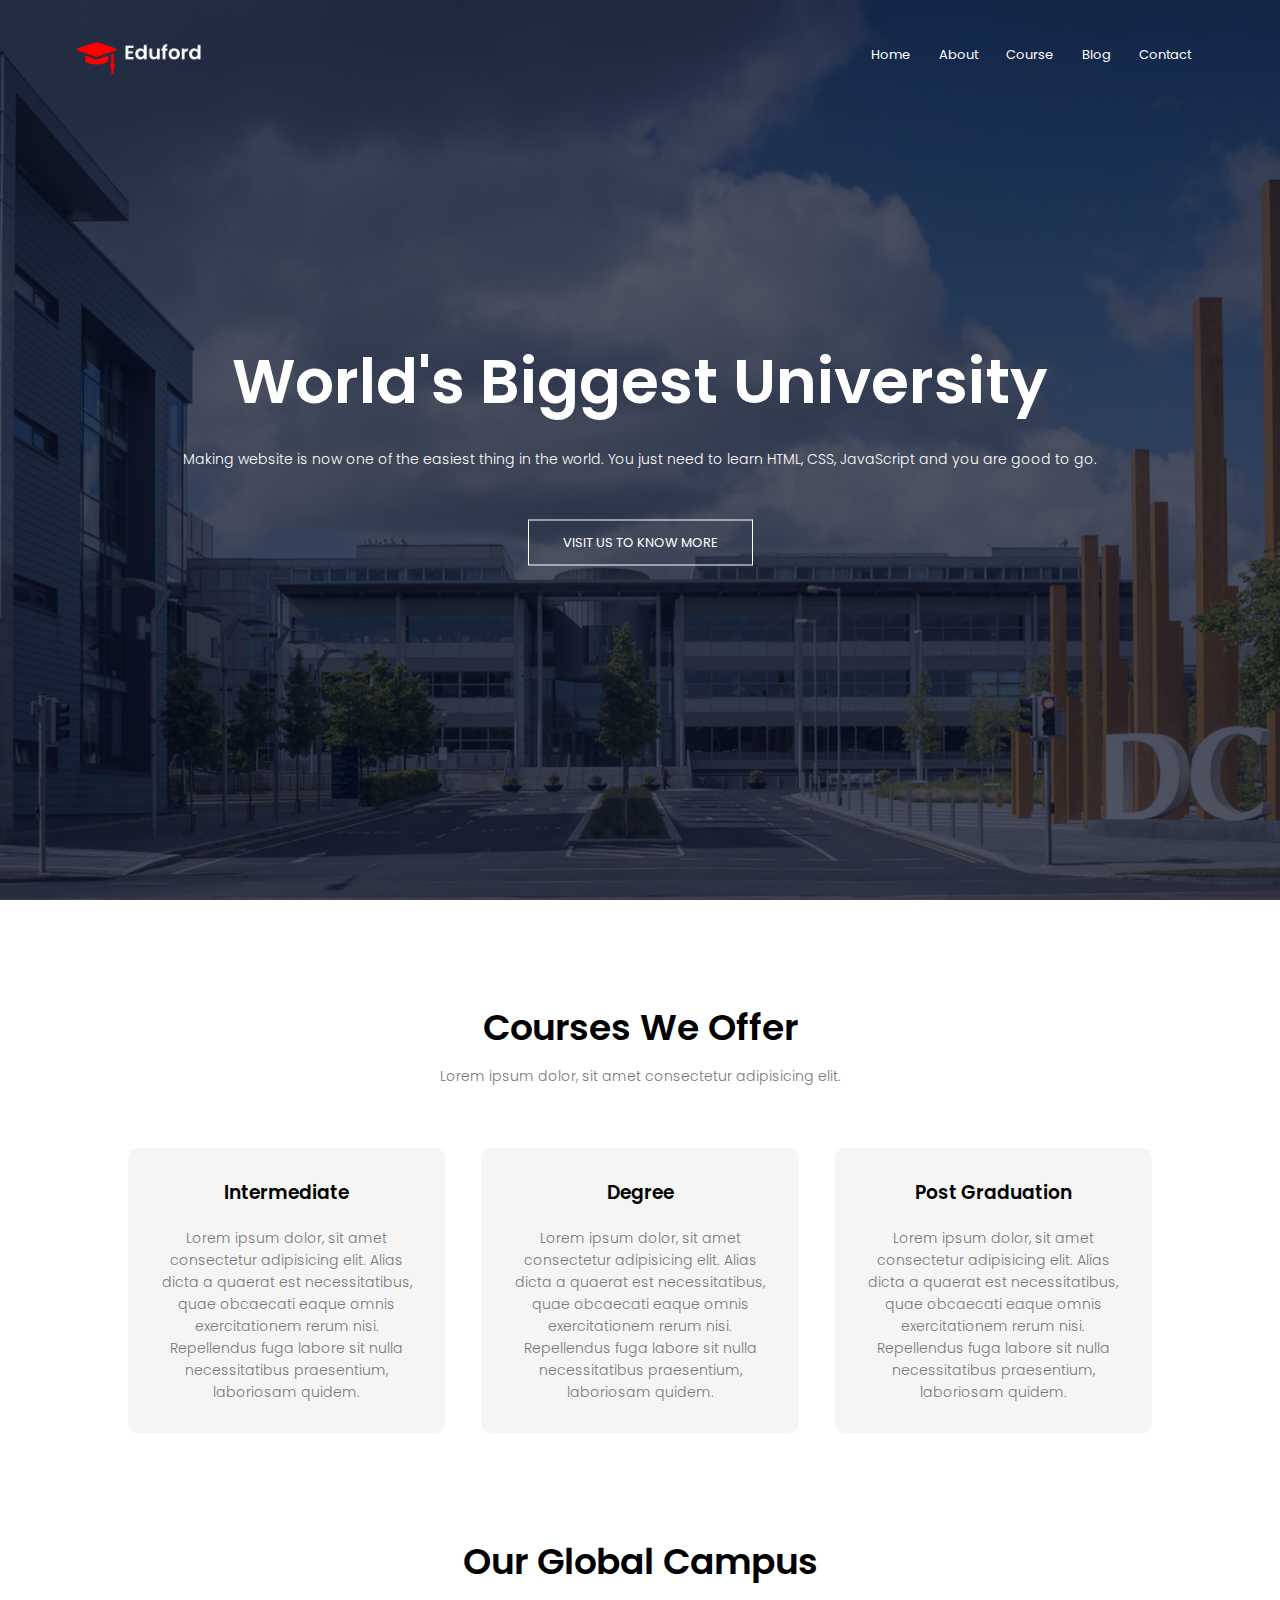
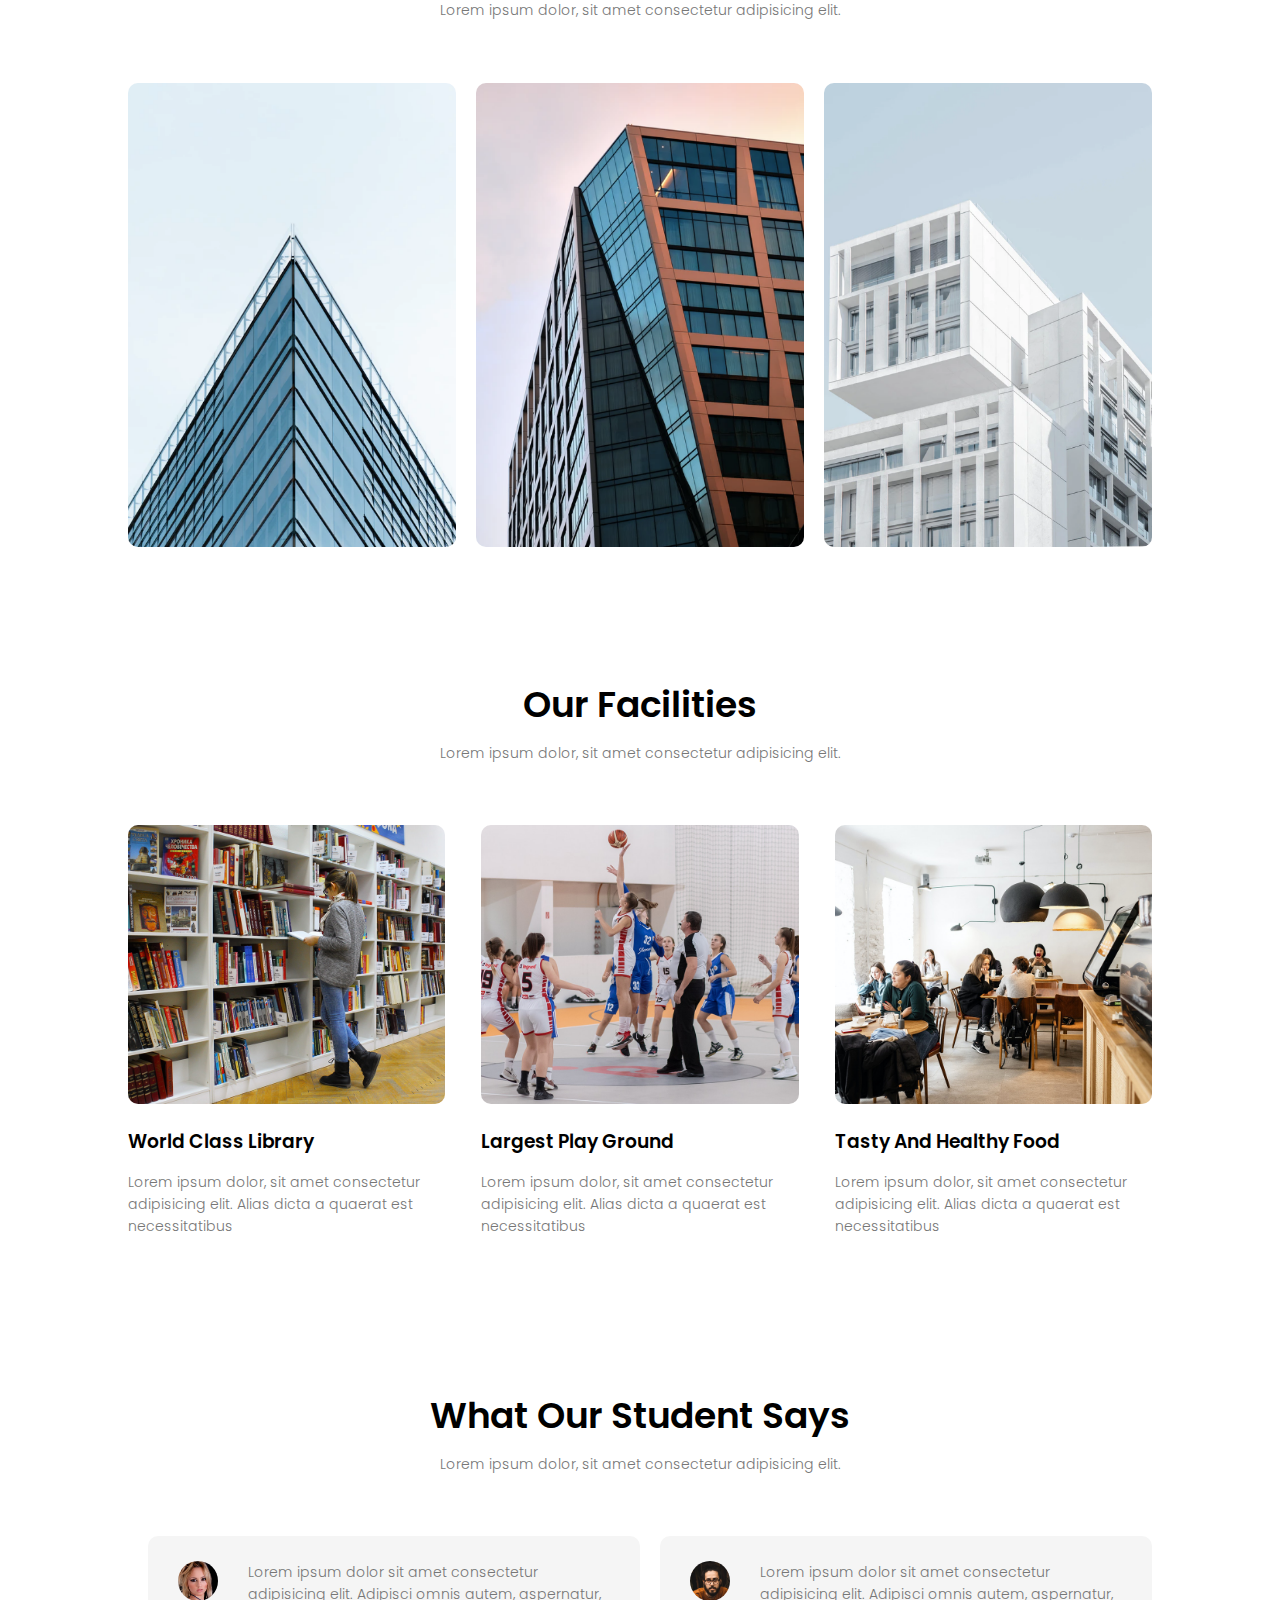
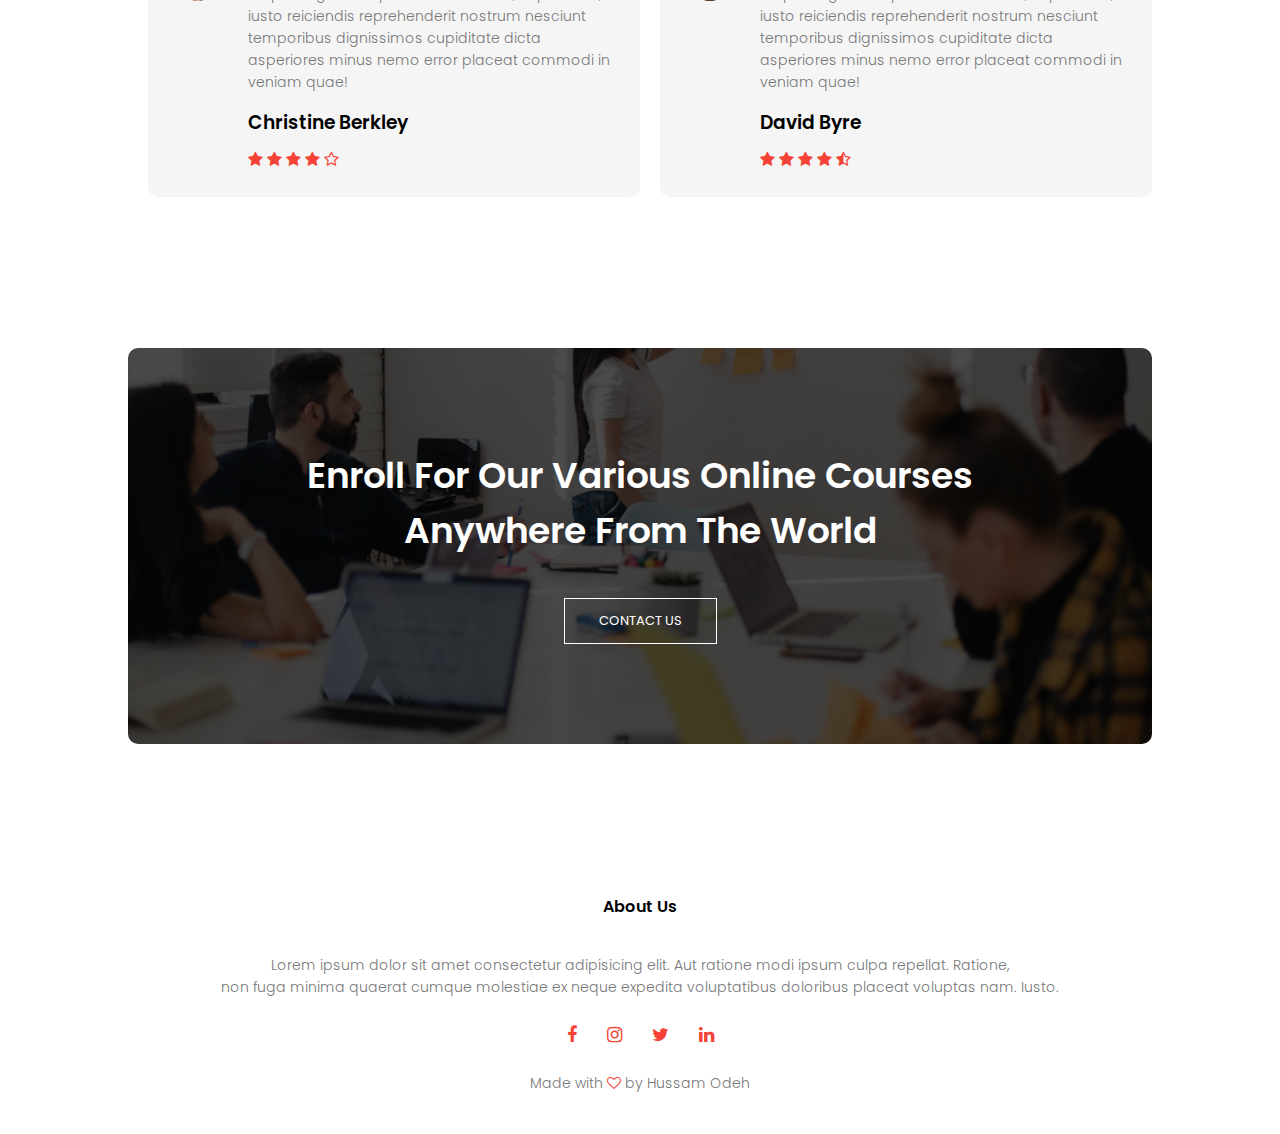
<file: index.html>
<!DOCTYPE html>
<html lang="en">
  <head>
    <meta charset="UTF-8" />
    <meta http-equiv="X-UA-Compatible" content="IE=edge" />
    <meta name="viewport" content="width=device-width, initial-scale=1.0" />
    <title>Eduford University</title>
    <link rel="shortcut icon" href="media/favicon.png" type="image/x-icon" />
    <link rel="stylesheet" href="main.css" />
    <link rel="preconnect" href="https://fonts.googleapis.com" />
    <link rel="preconnect" href="https://fonts.gstatic.com" crossorigin />
    <link
      href="https://fonts.googleapis.com/css2?family=Poppins:wght@100;200;300;400;600;700&display=swap"
      rel="stylesheet"
    />
    <link
      rel="stylesheet"
      href="https://stackpath.bootstrapcdn.com/font-awesome/4.7.0/css/font-awesome.min.css"
    />
  </head>
  <body>
    <!-- Start Header Section -->

    <section class="header">
      <nav>
        <a href="index.html"><img src="media/logo.png" /></a>
        <div class="nav-links" id="navLinks">
          <i class="fa fa-times" onclick="hideMenu()"></i>
          <ul>
            <li><a href="index.html">Home</a></li>
            <li><a href="about.html">About</a></li>
            <li><a href="courses.html">Course</a></li>
            <li><a href="blog.html">Blog</a></li>
            <li><a href="contact.html">Contact</a></li>
          </ul>
        </div>
        <i class="fa fa-bars" onclick="showMenu()"></i>
      </nav>

      <div class="text-box">
        <h1>World's Biggest University</h1>
        <p>
          Making website is now one of the easiest thing in the world. You just
          need to learn HTML, CSS, JavaScript and you are good to go.
        </p>
        <a href="" class="hero-btn">visit us to know more</a>
      </div>
    </section>

    <!-- End Header Section -->
    <!------------------------------------------------------>
    <!-- Start Courses Section -->

    <section class="course">
      <h1>Courses We Offer</h1>
      <p>Lorem ipsum dolor, sit amet consectetur adipisicing elit.</p>

      <div class="row">
        <div class="course-col">
          <h3>Intermediate</h3>
          <p>
            Lorem ipsum dolor, sit amet consectetur adipisicing elit. Alias
            dicta a quaerat est necessitatibus, quae obcaecati eaque omnis
            exercitationem rerum nisi. Repellendus fuga labore sit nulla
            necessitatibus praesentium, laboriosam quidem.
          </p>
        </div>
        <div class="course-col">
          <h3>Degree</h3>
          <p>
            Lorem ipsum dolor, sit amet consectetur adipisicing elit. Alias
            dicta a quaerat est necessitatibus, quae obcaecati eaque omnis
            exercitationem rerum nisi. Repellendus fuga labore sit nulla
            necessitatibus praesentium, laboriosam quidem.
          </p>
        </div>
        <div class="course-col">
          <h3>Post Graduation</h3>
          <p>
            Lorem ipsum dolor, sit amet consectetur adipisicing elit. Alias
            dicta a quaerat est necessitatibus, quae obcaecati eaque omnis
            exercitationem rerum nisi. Repellendus fuga labore sit nulla
            necessitatibus praesentium, laboriosam quidem.
          </p>
        </div>
      </div>
    </section>

    <!-- End Courses Section -->
    <!------------------------------------------------------>
    <!-- Start Campus Section -->

    <section class="campus">
      <h1>Our Global Campus</h1>
      <p>Lorem ipsum dolor, sit amet consectetur adipisicing elit.</p>

      <div class="row">
        <div class="campus-col">
          <img src="media/london.png" />
          <div class="layer">
            <h3>LONDON</h3>
          </div>
        </div>
        <div class="campus-col">
          <img src="media/newyork.png" />
          <div class="layer">
            <h3>NEW YORK</h3>
          </div>
        </div>
        <div class="campus-col">
          <img src="media/washington.png" />
          <div class="layer">
            <h3>WASHINGTON</h3>
          </div>
        </div>
      </div>
    </section>

    <!-- End Campus Section -->
    <!------------------------------------------------------>
    <!-- Start Facilities Section -->

    <section class="facilities">
      <h1>Our Facilities</h1>
      <p>Lorem ipsum dolor, sit amet consectetur adipisicing elit.</p>

      <div class="row">
        <div class="facilities-col">
          <img src="media/library.png" alt="" />
          <h3>World Class Library</h3>
          <p>
            Lorem ipsum dolor, sit amet consectetur adipisicing elit. Alias
            dicta a quaerat est necessitatibus
          </p>
        </div>
        <div class="facilities-col">
          <img src="media/basketball.png" alt="" />
          <h3>Largest Play Ground</h3>
          <p>
            Lorem ipsum dolor, sit amet consectetur adipisicing elit. Alias
            dicta a quaerat est necessitatibus
          </p>
        </div>
        <div class="facilities-col">
          <img src="media/cafeteria.png" alt="" />
          <h3>Tasty And Healthy Food</h3>
          <p>
            Lorem ipsum dolor, sit amet consectetur adipisicing elit. Alias
            dicta a quaerat est necessitatibus
          </p>
        </div>
      </div>
    </section>

    <!-- End Facilities Section -->
    <!------------------------------------------------------>
    <!-- Start Testimonials Section -->

    <section class="testimo">
      <h1>What Our Student Says</h1>
      <p>Lorem ipsum dolor, sit amet consectetur adipisicing elit.</p>

      <div class="row">
        <div class="testimo-col">
          <img src="media/user1.jpg" alt="" />
          <div>
            <p>
              Lorem ipsum dolor sit amet consectetur adipisicing elit. Adipisci
              omnis autem, aspernatur, iusto reiciendis reprehenderit nostrum
              nesciunt temporibus dignissimos cupiditate dicta asperiores minus
              nemo error placeat commodi in veniam quae!
            </p>
            <h3>Christine Berkley</h3>
            <i class="fa fa-star"></i>
            <i class="fa fa-star"></i>
            <i class="fa fa-star"></i>
            <i class="fa fa-star"></i>
            <i class="fa fa-star-o"></i>
          </div>
        </div>
        <div class="testimo-col">
          <img src="media/user2.jpg" alt="" />
          <div>
            <p>
              Lorem ipsum dolor sit amet consectetur adipisicing elit. Adipisci
              omnis autem, aspernatur, iusto reiciendis reprehenderit nostrum
              nesciunt temporibus dignissimos cupiditate dicta asperiores minus
              nemo error placeat commodi in veniam quae!
            </p>
            <h3>David Byre</h3>
            <i class="fa fa-star"></i>
            <i class="fa fa-star"></i>
            <i class="fa fa-star"></i>
            <i class="fa fa-star"></i>
            <i class="fa fa-star-half-o"></i>
          </div>
        </div>
      </div>
    </section>

    <!-- End Testimonials Section -->
    <!------------------------------------------------------>
    <!-- Start Action Section -->

    <section class="cta">
      <h1>
        Enroll for our various online courses <br />
        anywhere from the world
      </h1>
      <a href="contact.html" class="hero-btn">contact us</a>
    </section>

    <!-- End Action Section -->
    <!------------------------------------------------------>
    <!-- Start Footer Section -->

    <section class="footer">
      <h4>About Us</h4>
      <p>
        Lorem ipsum dolor sit amet consectetur adipisicing elit. Aut ratione
        modi ipsum culpa repellat. Ratione, <br />
        non fuga minima quaerat cumque molestiae ex neque expedita voluptatibus
        doloribus placeat voluptas nam. Iusto.
      </p>
      <div class="icons">
        <a href="https://www.facebook.com/hussam.odeh.5/"
          ><i class="fa fa-facebook"></i
        ></a>
        <a href="https://www.instagram.com/hussam_odeh9/"
          ><i class="fa fa-instagram"></i
        ></a>
        <i class="fa fa-twitter"></i>
        <i class="fa fa-linkedin"></i>
      </div>
      <p>Made with <i class="fa fa-heart-o"></i> by Hussam Odeh</p>
    </section>

    <!-- End Footer Section -->
    <!------------------------------------------------------>
    <script>
      var navLinks = document.getElementById("navLinks");
      function showMenu() {
        navLinks.style.right = "0";
        navLinks.style.opacity = "1";
      }
      function hideMenu() {
        navLinks.style.right = "-200px";
        navLinks.style.opacity = "0";
      }
    </script>
  </body>
</html>
</file>
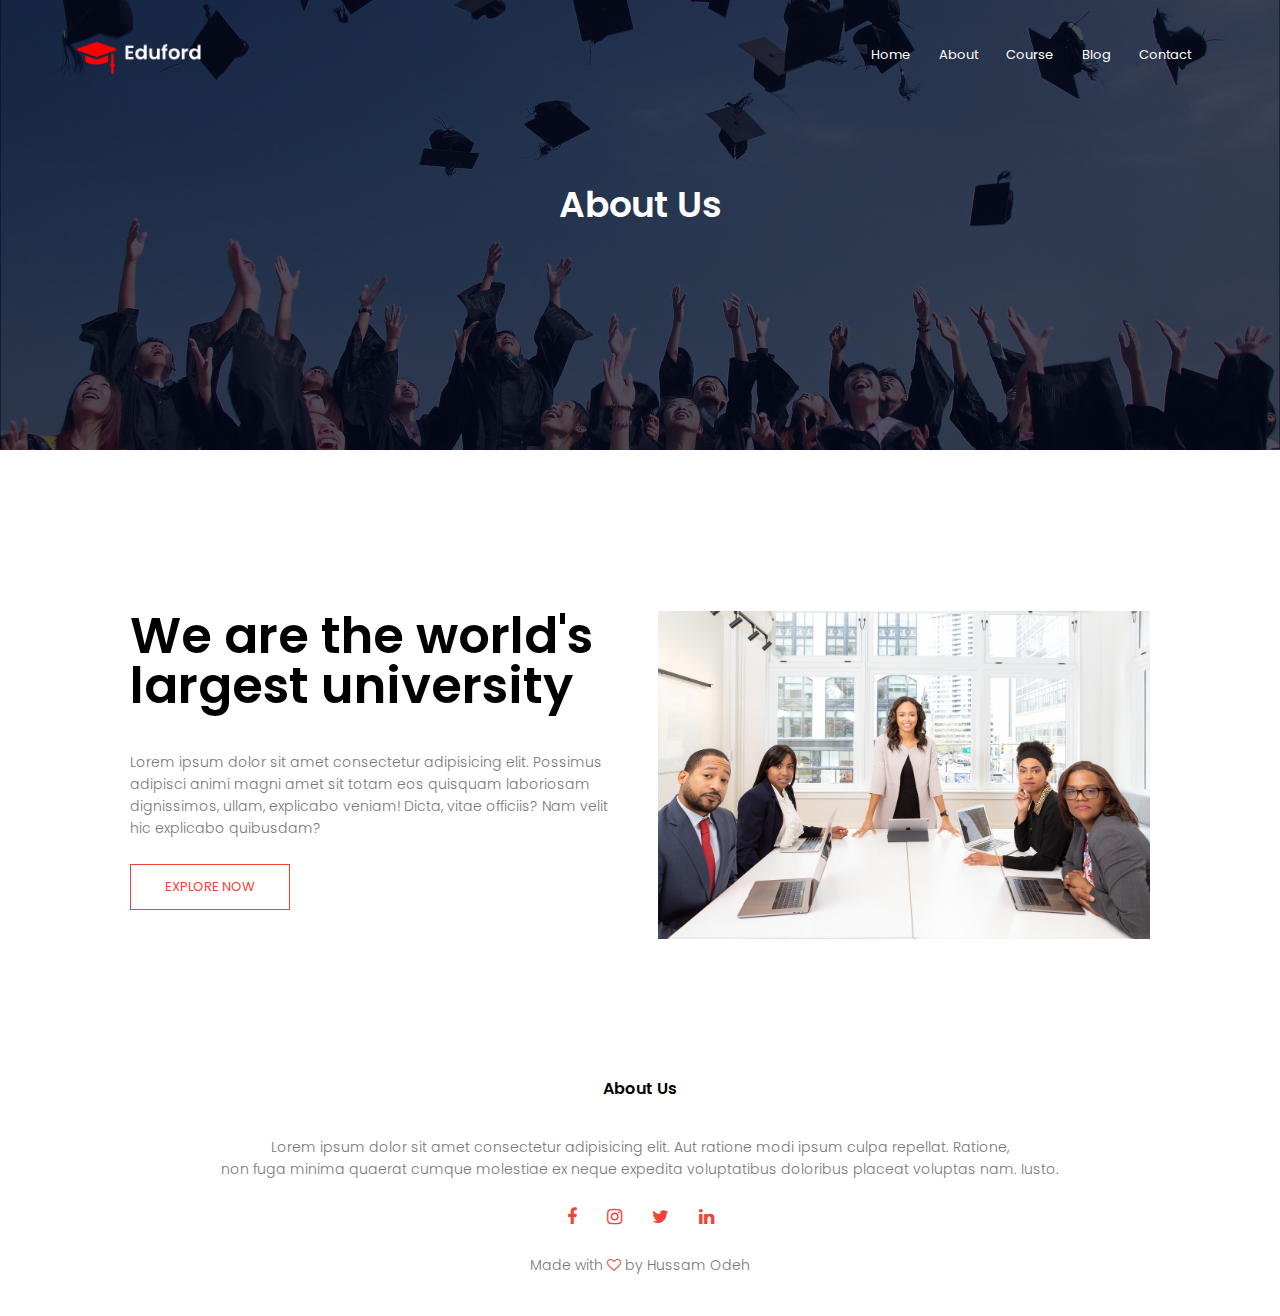
<file: about.html>
<!DOCTYPE html>
<html lang="en">
  <head>
    <meta charset="UTF-8" />
    <meta http-equiv="X-UA-Compatible" content="IE=edge" />
    <meta name="viewport" content="width=device-width, initial-scale=1.0" />
    <title>Eduford - About Us</title>
    <link rel="shortcut icon" href="media/favicon.png" type="image/x-icon" />
    <link rel="stylesheet" href="main.css" />
    <link rel="preconnect" href="https://fonts.googleapis.com" />
    <link rel="preconnect" href="https://fonts.gstatic.com" crossorigin />
    <link
      href="https://fonts.googleapis.com/css2?family=Poppins:wght@100;200;300;400;600;700&display=swap"
      rel="stylesheet"
    />
    <link
      rel="stylesheet"
      href="https://stackpath.bootstrapcdn.com/font-awesome/4.7.0/css/font-awesome.min.css"
    />
  </head>
  <body>
    <!-- Start Header Section -->

    <section class="sub-header">
      <nav>
        <a href="index.html"><img src="media/logo.png" /></a>
        <div class="nav-links" id="navLinks">
          <i class="fa fa-times" onclick="hideMenu()"></i>
          <ul>
            <li><a href="index.html">Home</a></li>
            <li><a href="about.html">About</a></li>
            <li><a href="courses.html">Course</a></li>
            <li><a href="blog.html">Blog</a></li>
            <li><a href="contact.html">Contact</a></li>
          </ul>
        </div>
        <i class="fa fa-bars" onclick="showMenu()"></i>
      </nav>
      <h1>About Us</h1>
    </section>

    <!-- End Header Section -->
    <!------------------------------------------------------>
    <!-- Start About Us Content -->

    <section class="about-us">
      <div class="row">
        <div class="about-col">
          <p class="title">We are the world's largest university</p>
          <p>
            Lorem ipsum dolor sit amet consectetur adipisicing elit. Possimus
            adipisci animi magni amet sit totam eos quisquam laboriosam
            dignissimos, ullam, explicabo veniam! Dicta, vitae officiis? Nam
            velit hic explicabo quibusdam?
          </p>
          <a href="" class="hero-btn red-btn">explore now</a>
        </div>
        <div class="about-col">
          <img src="media/about.jpg" alt="" />
        </div>
      </div>
    </section>

    <!-- End About Us Content -->
    <!------------------------------------------------------>
    <!-- Start Footer Section -->

    <section class="footer">
      <h4>About Us</h4>
      <p>
        Lorem ipsum dolor sit amet consectetur adipisicing elit. Aut ratione
        modi ipsum culpa repellat. Ratione, <br />
        non fuga minima quaerat cumque molestiae ex neque expedita voluptatibus
        doloribus placeat voluptas nam. Iusto.
      </p>
      <div class="icons">
        <a href="https://www.facebook.com/hussam.odeh.5/"
          ><i class="fa fa-facebook"></i
        ></a>
        <a href="https://www.instagram.com/hussam_odeh9/"
          ><i class="fa fa-instagram"></i
        ></a>
        <i class="fa fa-twitter"></i>
        <i class="fa fa-linkedin"></i>
      </div>
      <p>Made with <i class="fa fa-heart-o"></i> by Hussam Odeh</p>
    </section>

    <!-- End Footer Section -->
    <!------------------------------------------------------>
    <script>
      var navLinks = document.getElementById("navLinks");
      function showMenu() {
        navLinks.style.right = "0";
      }
      function hideMenu() {
        navLinks.style.right = "-200px";
      }
    </script>
  </body>
</html>
</file>
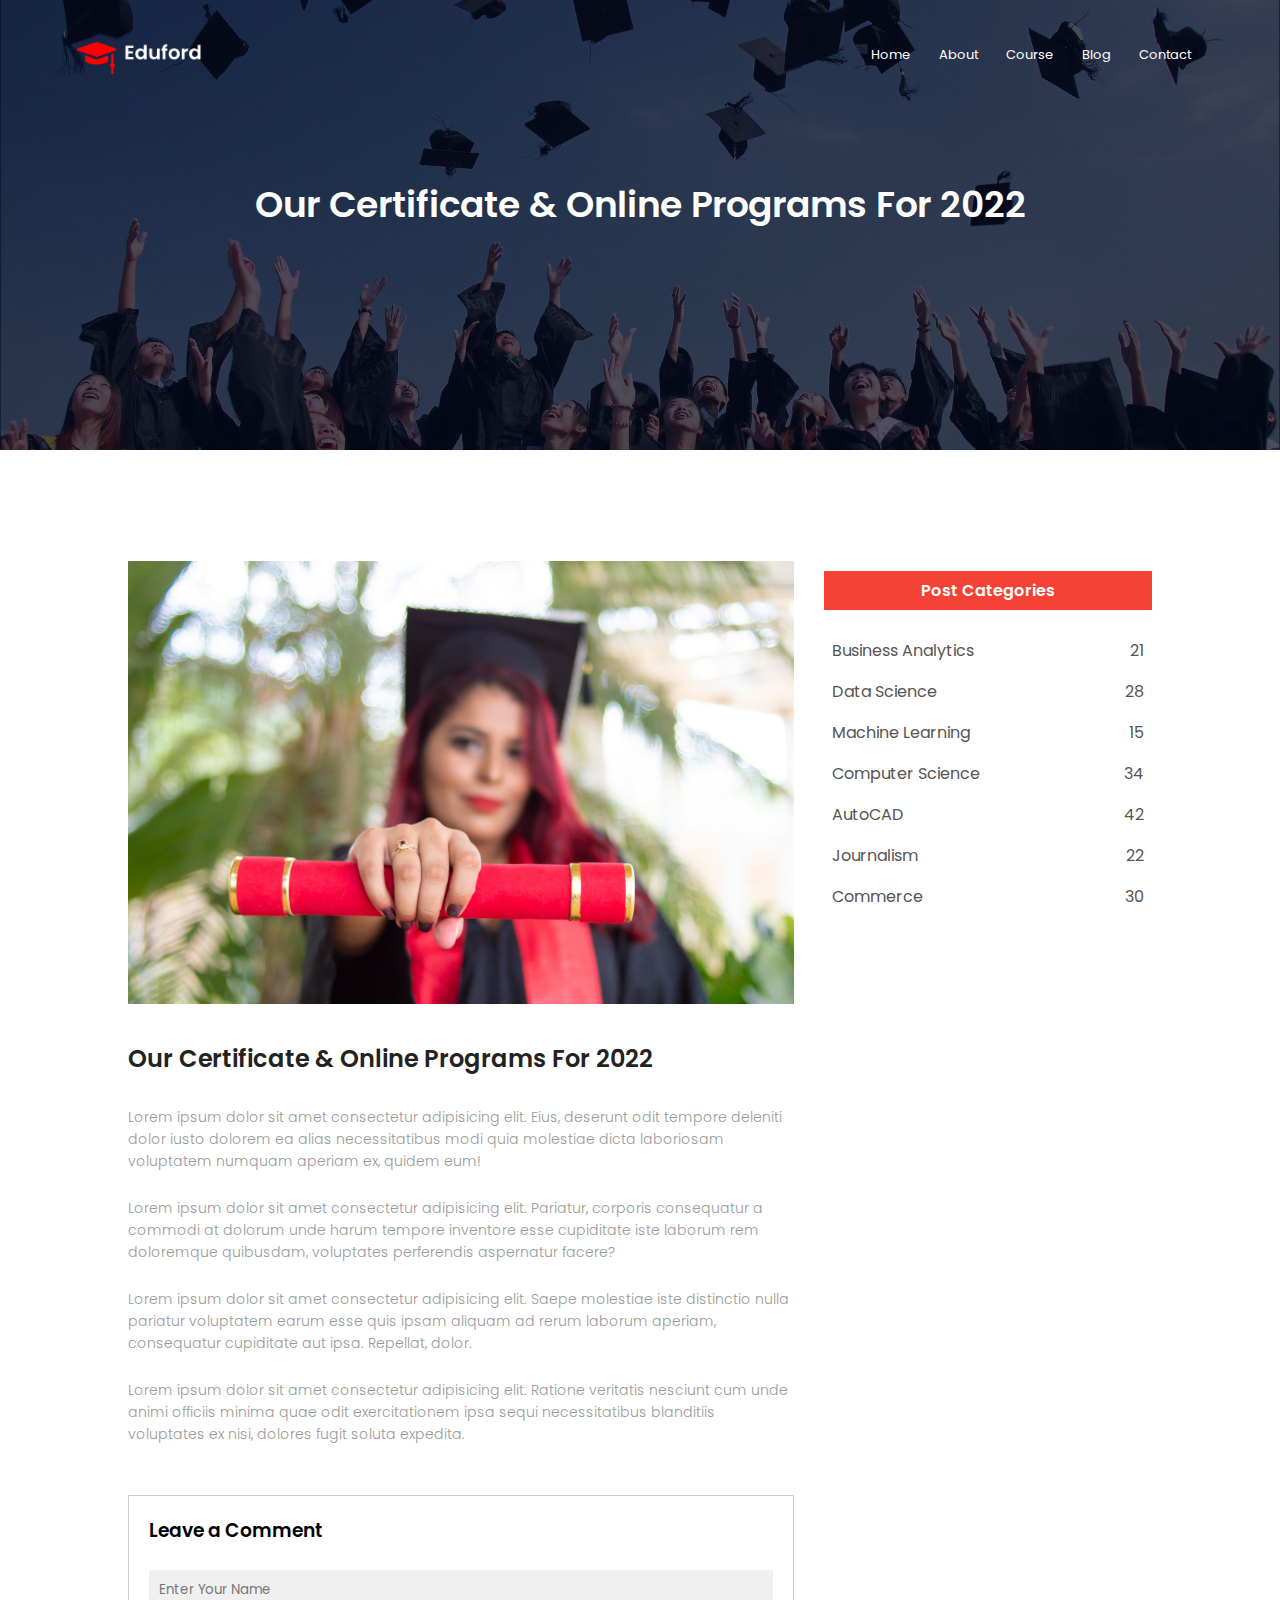
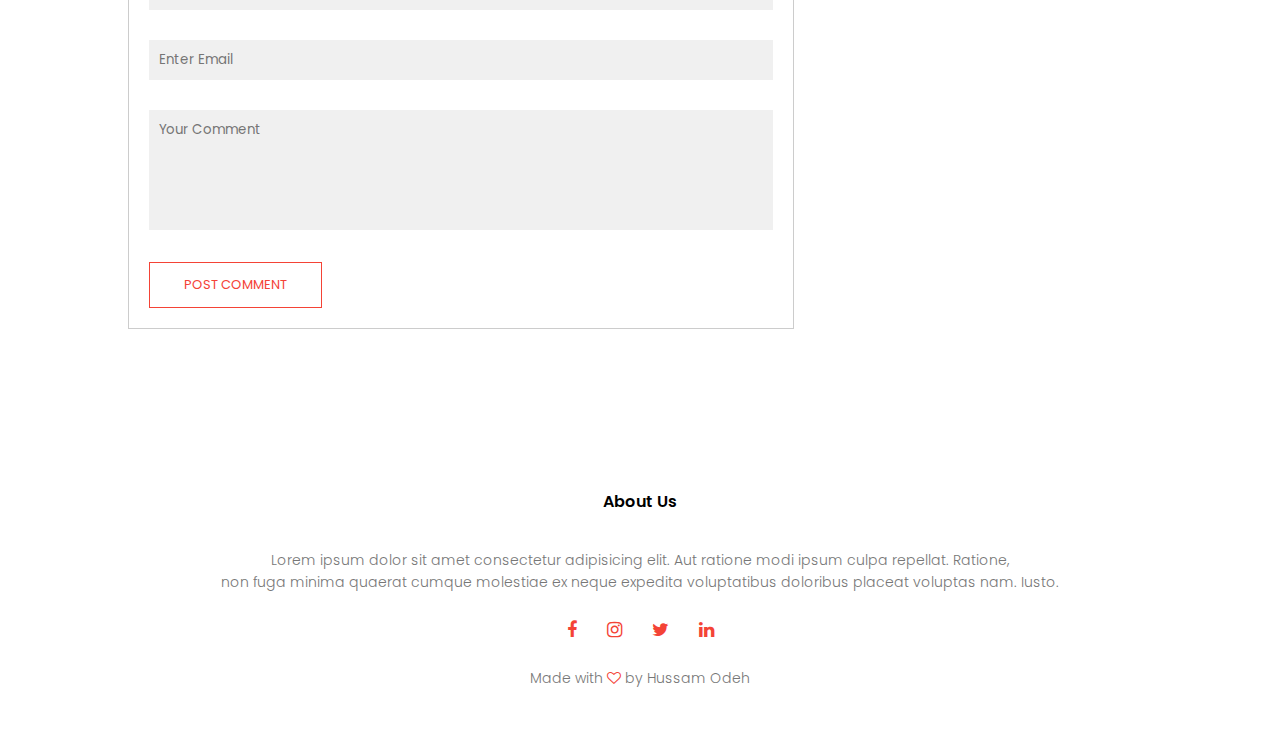
<file: blog.html>
<!DOCTYPE html>
<html lang="en">
  <head>
    <meta charset="UTF-8" />
    <meta http-equiv="X-UA-Compatible" content="IE=edge" />
    <meta name="viewport" content="width=device-width, initial-scale=1.0" />
    <title>Eduford - Blog</title>
    <link rel="shortcut icon" href="media/favicon.png" type="image/x-icon" />
    <link rel="stylesheet" href="main.css" />
    <link rel="preconnect" href="https://fonts.googleapis.com" />
    <link rel="preconnect" href="https://fonts.gstatic.com" crossorigin />
    <link
      href="https://fonts.googleapis.com/css2?family=Poppins:wght@100;200;300;400;600;700&display=swap"
      rel="stylesheet"
    />
    <link
      rel="stylesheet"
      href="https://stackpath.bootstrapcdn.com/font-awesome/4.7.0/css/font-awesome.min.css"
    />
  </head>
  <body>
    <!-- Start Header Section -->

    <section class="sub-header">
      <nav>
        <a href="index.html"><img src="media/logo.png" /></a>
        <div class="nav-links" id="navLinks">
          <i class="fa fa-times" onclick="hideMenu()"></i>
          <ul>
            <li><a href="index.html">Home</a></li>
            <li><a href="about.html">About</a></li>
            <li><a href="courses.html">Course</a></li>
            <li><a href="blog.html">Blog</a></li>
            <li><a href="contact.html">Contact</a></li>
          </ul>
        </div>
        <i class="fa fa-bars" onclick="showMenu()"></i>
      </nav>
      <h1>Our Certificate & Online Programs For 2022</h1>
    </section>

    <!-- End Header Section -->
    <!------------------------------------------------------>
    <!-- Start Blog Content -->

    <section class="blog-content">
      <div class="row">
        <div class="blog-left">
          <img src="media/certificate.jpg" alt="" />
          <h2>Our Certificate & Online Programs For 2022</h2>
          <p>
            Lorem ipsum dolor sit amet consectetur adipisicing elit. Eius,
            deserunt odit tempore deleniti dolor iusto dolorem ea alias
            necessitatibus modi quia molestiae dicta laboriosam voluptatem
            numquam aperiam ex, quidem eum!
          </p>
          <br />
          <p>
            Lorem ipsum dolor sit amet consectetur adipisicing elit. Pariatur,
            corporis consequatur a commodi at dolorum unde harum tempore
            inventore esse cupiditate iste laborum rem doloremque quibusdam,
            voluptates perferendis aspernatur facere?
          </p>
          <br />
          <p>
            Lorem ipsum dolor sit amet consectetur adipisicing elit. Saepe
            molestiae iste distinctio nulla pariatur voluptatem earum esse quis
            ipsam aliquam ad rerum laborum aperiam, consequatur cupiditate aut
            ipsa. Repellat, dolor.
          </p>
          <br />
          <p>
            Lorem ipsum dolor sit amet consectetur adipisicing elit. Ratione
            veritatis nesciunt cum unde animi officiis minima quae odit
            exercitationem ipsa sequi necessitatibus blanditiis voluptates ex
            nisi, dolores fugit soluta expedita.
          </p>

          <div class="comment-box">
            <h3>Leave a Comment</h3>
            <form class="comment-form" action="">
              <input type="text" placeholder="Enter Your Name" />
              <input type="text" placeholder="Enter Email" />
              <textarea rows="5" placeholder="Your Comment"></textarea>
              <button type="submit" class="hero-btn red-btn">
                POST COMMENT
              </button>
            </form>
          </div>
        </div>

        <div class="blog-right">
          <h3>Post Categories</h3>
          <div>
            <span>Business Analytics</span>
            <span>21</span>
          </div>
          <div>
            <span>Data Science</span>
            <span>28</span>
          </div>
          <div>
            <span>Machine Learning</span>
            <span>15</span>
          </div>
          <div>
            <span>Computer Science</span>
            <span>34</span>
          </div>
          <div>
            <span>AutoCAD</span>
            <span>42</span>
          </div>
          <div>
            <span>Journalism</span>
            <span>22</span>
          </div>
          <div>
            <span>Commerce</span>
            <span>30</span>
          </div>
        </div>
      </div>
    </section>

    <!-- End Blog Content -->
    <!------------------------------------------------------>
    <!-- Start Footer Section -->

    <section class="footer">
      <h4>About Us</h4>
      <p>
        Lorem ipsum dolor sit amet consectetur adipisicing elit. Aut ratione
        modi ipsum culpa repellat. Ratione, <br />
        non fuga minima quaerat cumque molestiae ex neque expedita voluptatibus
        doloribus placeat voluptas nam. Iusto.
      </p>
      <div class="icons">
        <a href="https://www.facebook.com/hussam.odeh.5/"
          ><i class="fa fa-facebook"></i
        ></a>
        <a href="https://www.instagram.com/hussam_odeh9/"
          ><i class="fa fa-instagram"></i
        ></a>
        <i class="fa fa-twitter"></i>
        <i class="fa fa-linkedin"></i>
      </div>
      <p>Made with <i class="fa fa-heart-o"></i> by Hussam Odeh</p>
    </section>

    <!-- End Footer Section -->
    <!------------------------------------------------------>
    <script>
      var navLinks = document.getElementById("navLinks");
      function showMenu() {
        navLinks.style.right = "0";
      }
      function hideMenu() {
        navLinks.style.right = "-200px";
      }
    </script>
  </body>
</html>
</file>
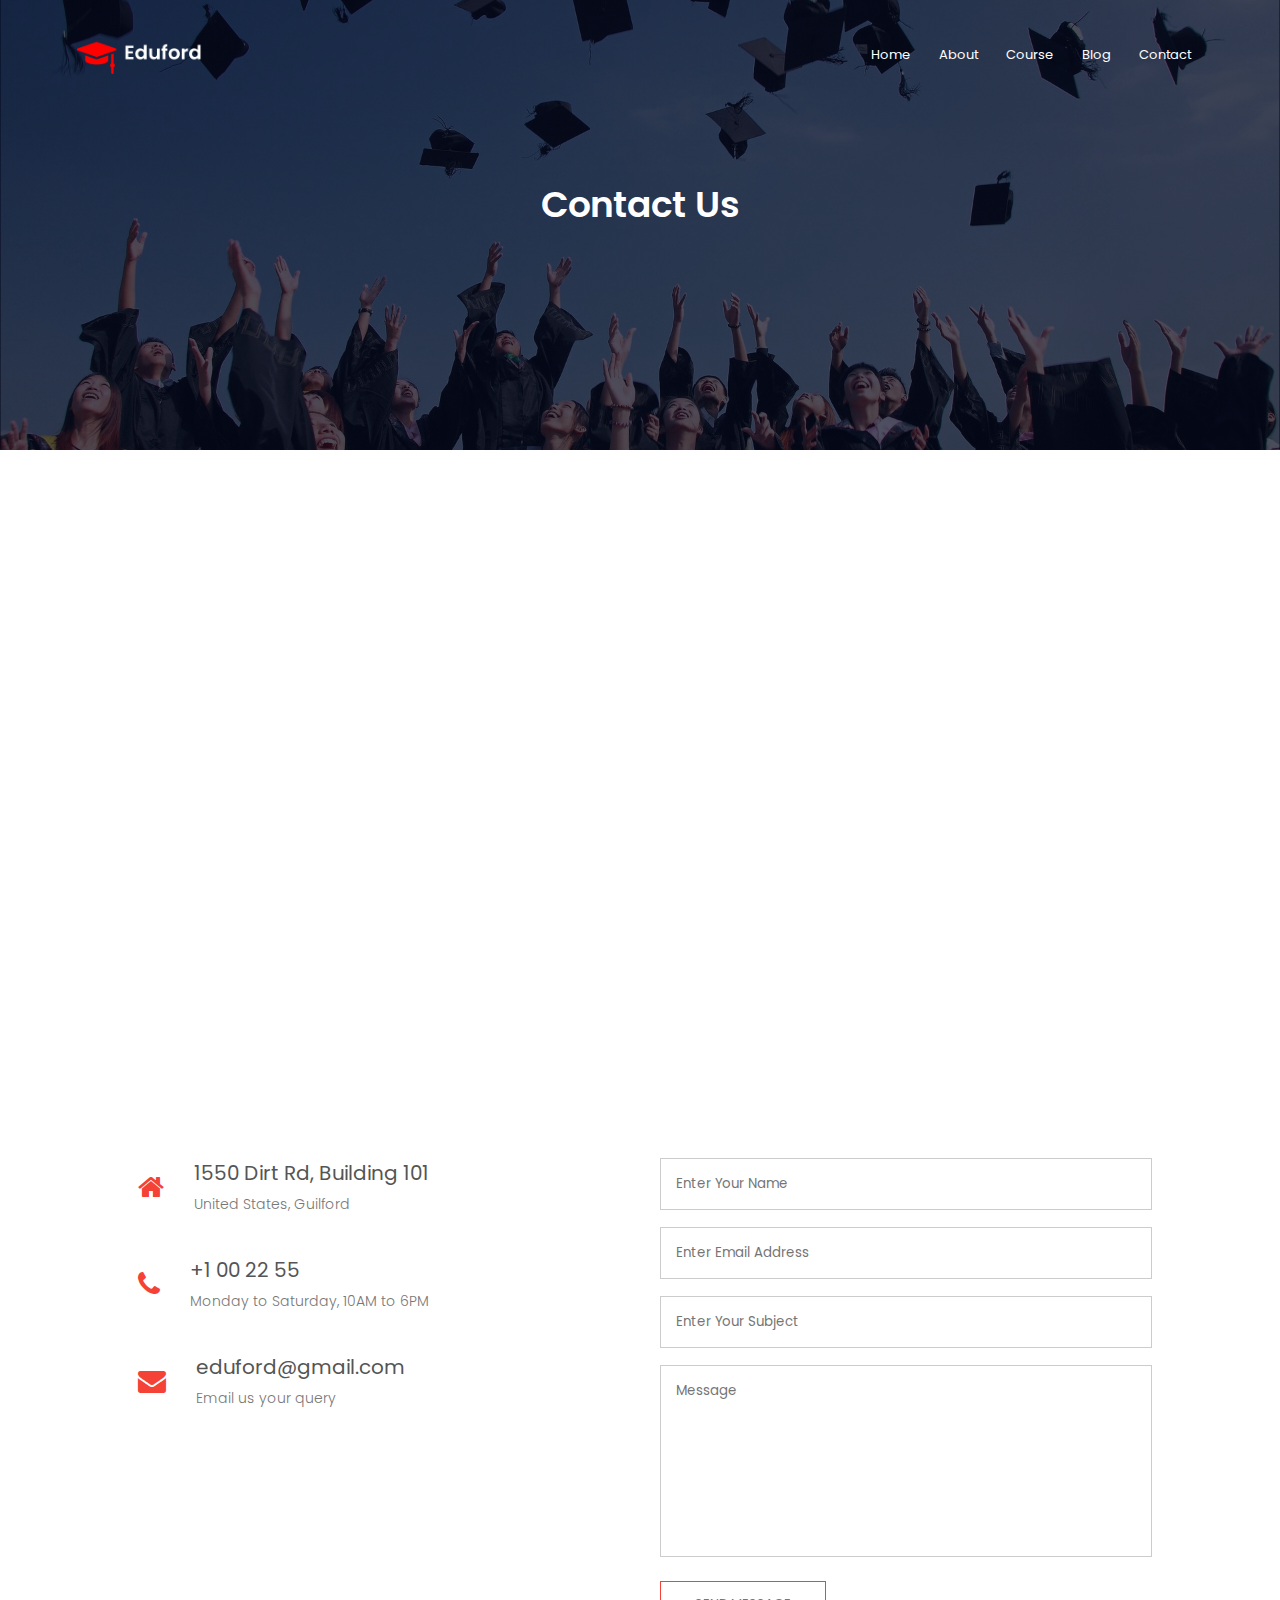
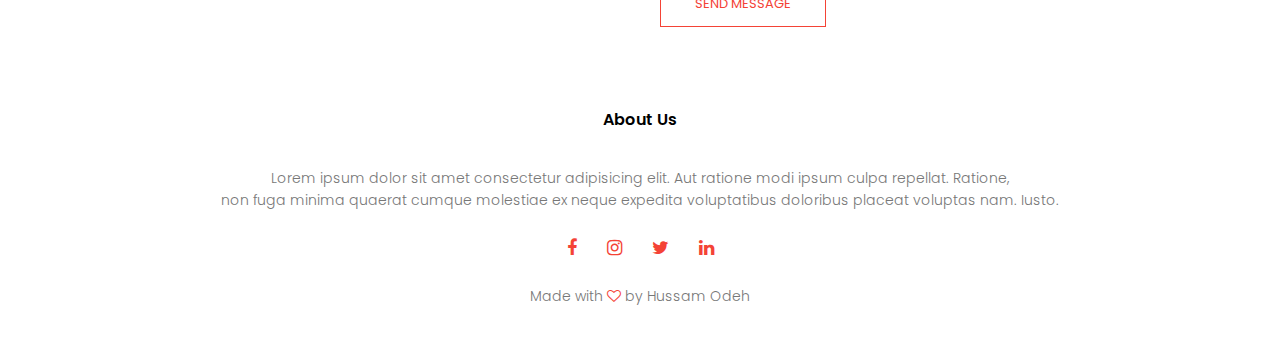
<file: contact.html>
<!DOCTYPE html>
<html lang="en">
  <head>
    <meta charset="UTF-8" />
    <meta http-equiv="X-UA-Compatible" content="IE=edge" />
    <meta name="viewport" content="width=device-width, initial-scale=1.0" />
    <title>Eduford - Contact Us</title>
    <link rel="shortcut icon" href="media/favicon.png" type="image/x-icon" />
    <link rel="stylesheet" href="main.css" />
    <link rel="preconnect" href="https://fonts.googleapis.com" />
    <link rel="preconnect" href="https://fonts.gstatic.com" crossorigin />
    <link
      href="https://fonts.googleapis.com/css2?family=Poppins:wght@100;200;300;400;600;700&display=swap"
      rel="stylesheet"
    />
    <link
      rel="stylesheet"
      href="https://stackpath.bootstrapcdn.com/font-awesome/4.7.0/css/font-awesome.min.css"
    />
  </head>
  <body>
    <!-- Start Header Section -->

    <section class="sub-header">
      <nav>
        <a href="index.html"><img src="media/logo.png" /></a>
        <div class="nav-links" id="navLinks">
          <i class="fa fa-times" onclick="hideMenu()"></i>
          <ul>
            <li><a href="index.html">Home</a></li>
            <li><a href="about.html">About</a></li>
            <li><a href="courses.html">Course</a></li>
            <li><a href="blog.html">Blog</a></li>
            <li><a href="contact.html">Contact</a></li>
          </ul>
        </div>
        <i class="fa fa-bars" onclick="showMenu()"></i>
      </nav>
      <h1>Contact Us</h1>
    </section>

    <!-- End Header Section -->
    <!------------------------------------------------------>
    <!-- Start Contact Us Content -->

    <section class="location">
      <iframe
        src="https://www.google.com/maps/embed?pb=!1m18!1m12!1m3!1d9116.326566895423!2d-84.1421792269255!3d39.823728153213274!2m3!1f0!2f0!3f0!3m2!1i1024!2i768!4f13.1!3m3!1m2!1s0x54eab584e432360b%3A0x1c3bb99243deb742!2z2KfZhNmI2YTYp9mK2KfYqiDYp9mE2YXYqtit2K_YqQ!5e0!3m2!1sar!2sjo!4v1679949891272!5m2!1sar!2sjo"
        width="600"
        height="450"
        style="border: 0"
        allowfullscreen=""
        loading="lazy"
        referrerpolicy="no-referrer-when-downgrade"
      ></iframe>
    </section>

    <section class="contact-us">
      <div class="row">
        <div class="contact-col">
          <div>
            <i class="fa fa-home"></i>
            <span>
              <h5>1550 Dirt Rd, Building 101</h5>
              <p>United States, Guilford</p>
            </span>
          </div>
          <div>
            <i class="fa fa-phone"></i>
            <span>
              <h5>+1 00 22 55</h5>
              <p>Monday to Saturday, 10AM to 6PM</p>
            </span>
          </div>
          <div>
            <i class="fa fa-envelope"></i>
            <span>
              <h5>eduford@gmail.com</h5>
              <p>Email us your query</p>
            </span>
          </div>
        </div>

        <div class="contact-col">
          <form action="form-handler.php" method="post">
            <input
              type="text"
              name="name"
              placeholder="Enter Your Name"
              required
            />
            <input
              type="email"
              name="email"
              placeholder="Enter Email Address"
              required
            />
            <input
              type="text"
              name="subject"
              placeholder="Enter Your Subject"
              required
            />
            <textarea
              rows="8"
              name="message"
              placeholder="Message"
              required
            ></textarea>
            <button type="submit" class="hero-btn red-btn">Send Message</button>
          </form>
        </div>
      </div>
    </section>

    <!-- End Contact Us Content -->
    <!------------------------------------------------------>
    <!-- Start Footer Section -->

    <section class="footer">
      <h4>About Us</h4>
      <p>
        Lorem ipsum dolor sit amet consectetur adipisicing elit. Aut ratione
        modi ipsum culpa repellat. Ratione, <br />
        non fuga minima quaerat cumque molestiae ex neque expedita voluptatibus
        doloribus placeat voluptas nam. Iusto.
      </p>
      <div class="icons">
        <a href="https://www.facebook.com/hussam.odeh.5/"
          ><i class="fa fa-facebook"></i
        ></a>
        <a href="https://www.instagram.com/hussam_odeh9/"
          ><i class="fa fa-instagram"></i
        ></a>
        <i class="fa fa-twitter"></i>
        <i class="fa fa-linkedin"></i>
      </div>
      <p>Made with <i class="fa fa-heart-o"></i> by Hussam Odeh</p>
    </section>

    <!-- End Footer Section -->
    <!------------------------------------------------------>
    <script>
      var navLinks = document.getElementById("navLinks");
      function showMenu() {
        navLinks.style.right = "0";
      }
      function hideMenu() {
        navLinks.style.right = "-200px";
      }
    </script>
  </body>
</html>
</file>
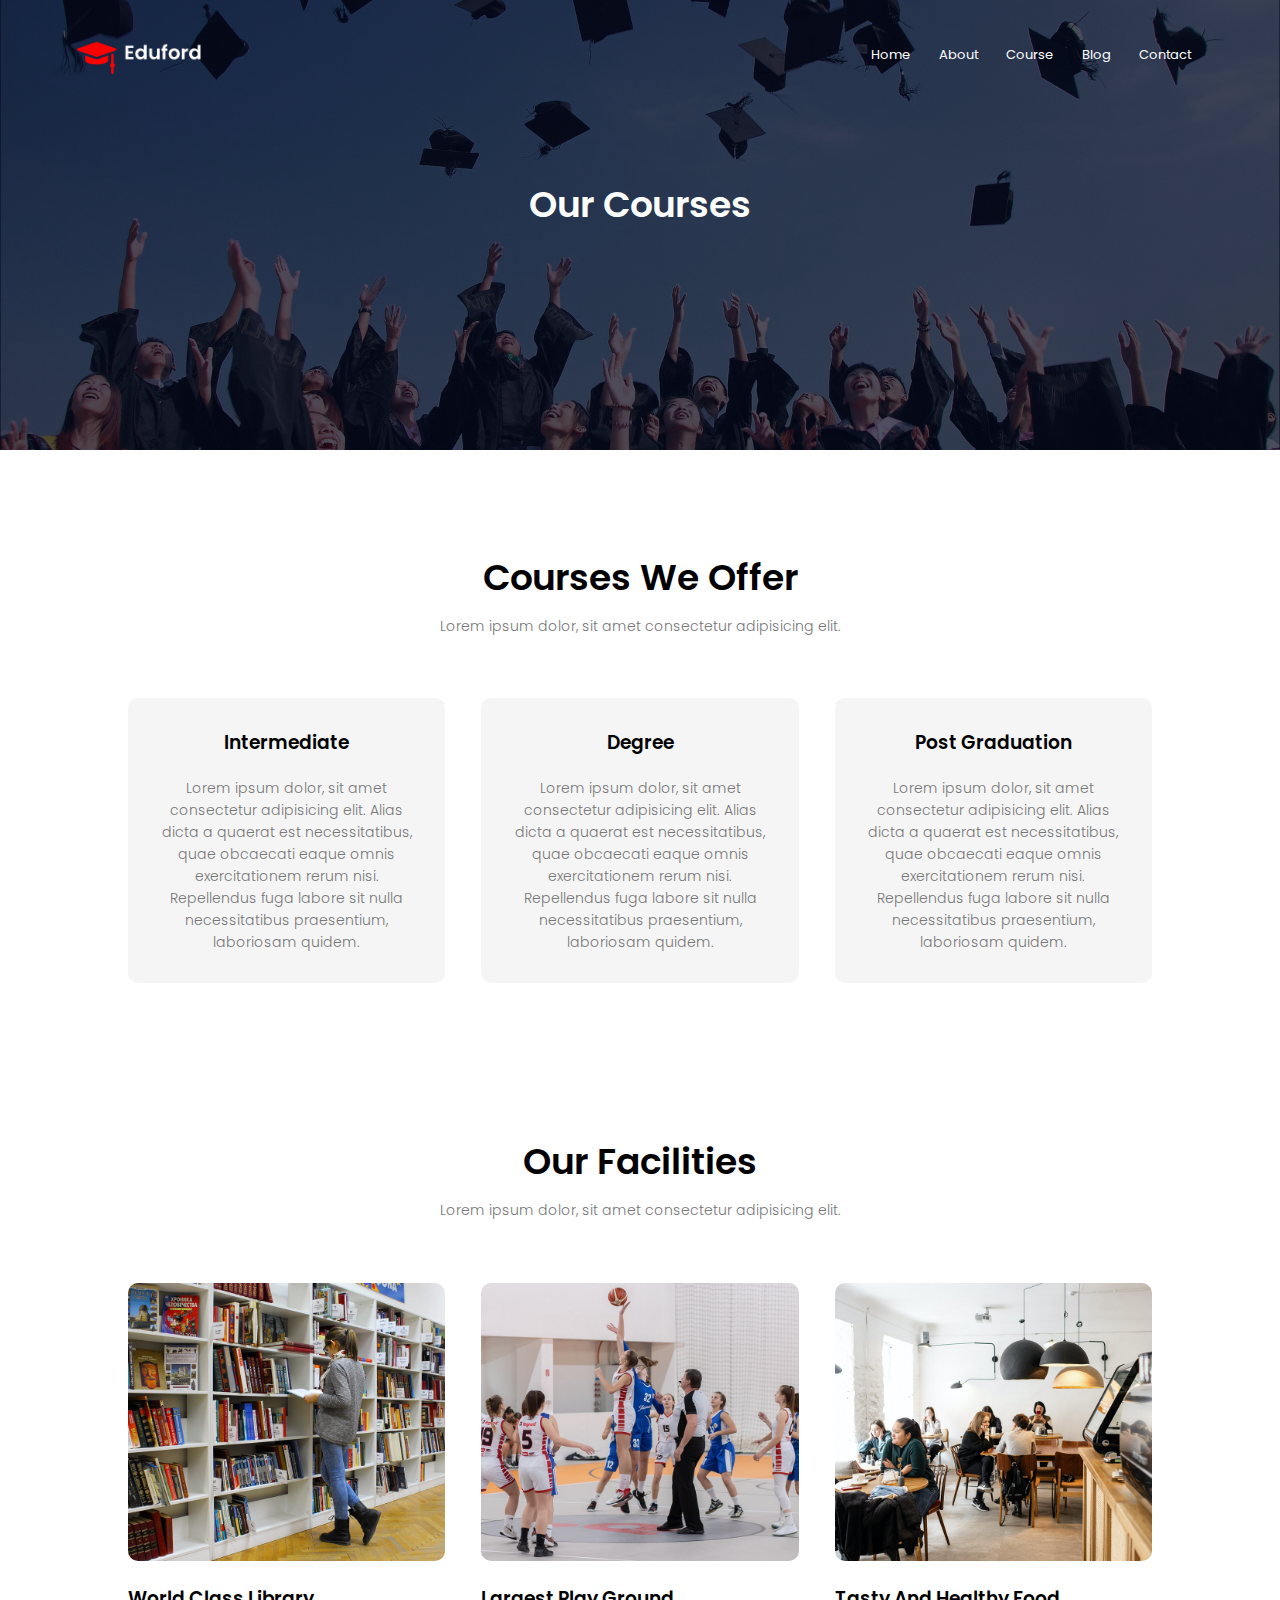
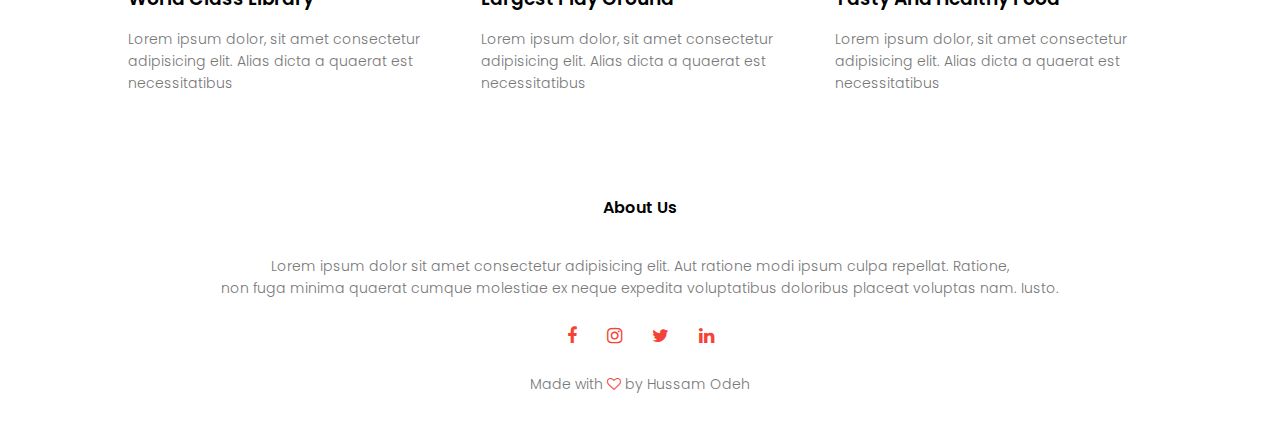
<file: courses.html>
<!DOCTYPE html>
<html lang="en">
  <head>
    <meta charset="UTF-8" />
    <meta http-equiv="X-UA-Compatible" content="IE=edge" />
    <meta name="viewport" content="width=device-width, initial-scale=1.0" />
    <title>Eduford - Courses</title>
    <link rel="shortcut icon" href="media/favicon.png" type="image/x-icon" />
    <link rel="stylesheet" href="main.css" />
    <link rel="preconnect" href="https://fonts.googleapis.com" />
    <link rel="preconnect" href="https://fonts.gstatic.com" crossorigin />
    <link
      href="https://fonts.googleapis.com/css2?family=Poppins:wght@100;200;300;400;600;700&display=swap"
      rel="stylesheet"
    />
    <link
      rel="stylesheet"
      href="https://stackpath.bootstrapcdn.com/font-awesome/4.7.0/css/font-awesome.min.css"
    />
  </head>
  <body>
    <!-- Start Header Section -->

    <section class="sub-header">
      <nav>
        <a href="index.html"><img src="media/logo.png" /></a>
        <div class="nav-links" id="navLinks">
          <i class="fa fa-times" onclick="hideMenu()"></i>
          <ul>
            <li><a href="index.html">Home</a></li>
            <li><a href="about.html">About</a></li>
            <li><a href="courses.html">Course</a></li>
            <li><a href="blog.html">Blog</a></li>
            <li><a href="contact.html">Contact</a></li>
          </ul>
        </div>
        <i class="fa fa-bars" onclick="showMenu()"></i>
      </nav>
      <h1>Our Courses</h1>
    </section>

    <!-- End Header Section -->
    <!------------------------------------------------------>
    <!-- Start Courses Content -->

    <section class="course">
      <h1>Courses We Offer</h1>
      <p>Lorem ipsum dolor, sit amet consectetur adipisicing elit.</p>

      <div class="row">
        <div class="course-col">
          <h3>Intermediate</h3>
          <p>
            Lorem ipsum dolor, sit amet consectetur adipisicing elit. Alias
            dicta a quaerat est necessitatibus, quae obcaecati eaque omnis
            exercitationem rerum nisi. Repellendus fuga labore sit nulla
            necessitatibus praesentium, laboriosam quidem.
          </p>
        </div>
        <div class="course-col">
          <h3>Degree</h3>
          <p>
            Lorem ipsum dolor, sit amet consectetur adipisicing elit. Alias
            dicta a quaerat est necessitatibus, quae obcaecati eaque omnis
            exercitationem rerum nisi. Repellendus fuga labore sit nulla
            necessitatibus praesentium, laboriosam quidem.
          </p>
        </div>
        <div class="course-col">
          <h3>Post Graduation</h3>
          <p>
            Lorem ipsum dolor, sit amet consectetur adipisicing elit. Alias
            dicta a quaerat est necessitatibus, quae obcaecati eaque omnis
            exercitationem rerum nisi. Repellendus fuga labore sit nulla
            necessitatibus praesentium, laboriosam quidem.
          </p>
        </div>
      </div>
    </section>

    <!-- End Courses Content -->
    <!------------------------------------------------------>
    <!-- Start Facilities Content -->

    <section class="facilities">
      <h1>Our Facilities</h1>
      <p>Lorem ipsum dolor, sit amet consectetur adipisicing elit.</p>

      <div class="row">
        <div class="facilities-col">
          <img src="media/library.png" alt="" />
          <h3>World Class Library</h3>
          <p>
            Lorem ipsum dolor, sit amet consectetur adipisicing elit. Alias
            dicta a quaerat est necessitatibus
          </p>
        </div>
        <div class="facilities-col">
          <img src="media/basketball.png" alt="" />
          <h3>Largest Play Ground</h3>
          <p>
            Lorem ipsum dolor, sit amet consectetur adipisicing elit. Alias
            dicta a quaerat est necessitatibus
          </p>
        </div>
        <div class="facilities-col">
          <img src="media/cafeteria.png" alt="" />
          <h3>Tasty And Healthy Food</h3>
          <p>
            Lorem ipsum dolor, sit amet consectetur adipisicing elit. Alias
            dicta a quaerat est necessitatibus
          </p>
        </div>
      </div>
    </section>

    <!-- End Facilities Content -->
    <!------------------------------------------------------>
    <!-- Start Footer Section -->

    <section class="footer">
      <h4>About Us</h4>
      <p>
        Lorem ipsum dolor sit amet consectetur adipisicing elit. Aut ratione
        modi ipsum culpa repellat. Ratione, <br />
        non fuga minima quaerat cumque molestiae ex neque expedita voluptatibus
        doloribus placeat voluptas nam. Iusto.
      </p>
      <div class="icons">
        <a href="https://www.facebook.com/hussam.odeh.5/"
          ><i class="fa fa-facebook"></i
        ></a>
        <a href="https://www.instagram.com/hussam_odeh9/"
          ><i class="fa fa-instagram"></i
        ></a>
        <i class="fa fa-twitter"></i>
        <i class="fa fa-linkedin"></i>
      </div>
      <p>Made with <i class="fa fa-heart-o"></i> by Hussam Odeh</p>
    </section>

    <!-- End Footer Section -->
    <!------------------------------------------------------>
    <script>
      var navLinks = document.getElementById("navLinks");
      function showMenu() {
        navLinks.style.right = "0";
      }
      function hideMenu() {
        navLinks.style.right = "-200px";
      }
    </script>
  </body>
</html>
</file>
<file: main.css>
/*
Start Global Rules
*/
* {
  margin: 0;
  padding: 0;
  font-family: "Poppins", sans-serif;
}

h1 {
  font-size: 36px;
  font-weight: 600;
}

h3 {
  text-align: center;
  font-weight: 600;
  margin: 10px 0;
}

p {
  color: #777;
  font-size: 14px;
  font-weight: 300;
  line-height: 22px;
  padding: 10px;
}

textarea {
  resize: none;
}

.sub-header {
  height: 50vh;
  width: 100%;
  background-image: linear-gradient(rgba(4, 9, 30, 0.7), rgba(4, 9, 30, 0.7)), url(media/background.jpg);
  background-position: center;
  background-size: cover;
  text-align: center;
  color: #fff;
}
.sub-header h1 {
  margin: 70px auto;
}

.hero-btn {
  display: inline-block;
  text-decoration: none;
  color: #fff;
  border: 1px solid #fff;
  padding: 12px 34px;
  font-size: 13px;
  background: transparent;
  position: relative;
  cursor: pointer;
  text-transform: uppercase;
}
.hero-btn:hover {
  border: 1px solid #f44336;
  background: #f44336;
  transition: 0.5s;
  -webkit-transition: 0.5s;
  -moz-transition: 0.5s;
  -ms-transition: 0.5s;
  -o-transition: 0.5s;
}

/*
End Global Rules 
---------------------------------------
*/
.header {
  position: relative;
  min-height: 100vh;
  width: 100%;
  background-image: linear-gradient(rgba(4, 9, 30, 0.7), rgba(4, 9, 30, 0.7)), url(media/banner.png);
  background-position: center;
  background-size: cover;
}

nav {
  display: flex;
  padding: 2% 6%;
  justify-content: space-between;
  align-items: center;
}
nav img {
  width: 125px;
  margin-top: 13px;
}

.nav-links {
  flex: 1;
  text-align: right;
}
.nav-links ul li {
  list-style: none;
  display: inline-block;
  padding: 8px 12px;
  position: relative;
}
.nav-links ul li:hover::after {
  width: 100%;
}
.nav-links ul li a {
  color: white;
  text-decoration: none;
  font-size: 13px;
}

.text-box {
  width: 90%;
  color: #fff;
  position: absolute;
  top: 50%;
  left: 50%;
  transform: translate(-50%, -50%);
  text-align: center;
}
.text-box h1 {
  font-size: 62px;
}
.text-box p {
  margin: 10px 0 40px;
  font-size: 14px;
  color: #fff;
}

nav .fa {
  display: none;
}

@media (max-width: 767px) {
  .text-box h1 {
    font-size: 20px;
  }
  .nav-links {
    position: fixed;
    background: #f44336;
    height: 100vh;
    width: 170px;
    top: 0;
    right: -200px;
    text-align: center;
    z-index: 2;
    transition: 0.5s;
    -webkit-transition: 0.5s;
    -moz-transition: 0.5s;
    -ms-transition: 0.5s;
    -o-transition: 0.5s;
  }
  .nav-links ul {
    padding: 30px;
  }
  .nav-links ul li {
    display: block;
    border-bottom: 1px solid #ccc;
    font-weight: 500;
  }
  nav .fa {
    display: block;
    color: #fff;
    margin: 10px;
    font-size: 22px;
    cursor: pointer;
    text-align: left;
  }
}
.campus {
  width: 80%;
  margin: auto;
  text-align: center;
  padding-top: 50px;
}

.campus-col {
  flex-basis: 32%;
  border-radius: 10px;
  margin-bottom: 30px;
  position: relative;
  overflow: hidden;
}
.campus-col img {
  width: 100%;
  display: block;
}

.layer {
  background: transparent;
  height: 100%;
  width: 100%;
  position: absolute;
  top: 0;
  left: 0;
  transition: 0.5s;
}
.layer:hover {
  background: rgba(226, 0, 0, 0.7);
}
.layer h3 {
  position: absolute;
  width: 100%;
  font-weight: 500;
  color: #fff;
  font-size: 26px;
  bottom: 0;
  left: 50%;
  transform: translateX(-50%);
  opacity: 0;
  transition: 0.5s;
}
.layer:hover h3 {
  bottom: 49%;
  opacity: 1;
}

@media (max-width: 767px) {
  .campus h1 {
    font-size: 29px;
  }
}
.facilities {
  width: 80%;
  margin: auto;
  text-align: center;
  padding-top: 100px;
}

.facilities-col {
  flex-basis: 31%;
  border-radius: 10px;
  margin-bottom: 5%;
  text-align: left;
}
.facilities-col img {
  width: 100%;
  border-radius: 10px;
}
.facilities-col p {
  padding: 0;
}
.facilities-col h3 {
  margin-top: 16px;
  margin-bottom: 15px;
  text-align: left;
}

@media (max-width: 767px) {
  .facilities h1 {
    font-size: 30px;
  }
}
.testimo {
  width: 80%;
  margin: auto;
  padding-top: 100px;
  text-align: center;
}

.testimo-col {
  display: flex;
  flex-basis: 44%;
  border-radius: 10px;
  margin-bottom: 5%;
  margin-left: 20px;
  text-align: left;
  background-color: #f5f5f5;
  padding: 25px;
  cursor: pointer;
}
.testimo-col img {
  height: 40px;
  margin-left: 5px;
  margin-right: 30px;
  border-radius: 50%;
}
.testimo-col p {
  padding: 0;
}
.testimo-col h3 {
  margin-top: 15px;
  text-align: left;
}
.testimo-col .fa {
  color: #f44336;
}

@media (max-width: 767px) {
  .testimo h1 {
    font-size: 25px;
  }
  .testimo h3 {
    font-size: 14px;
  }
  .testimo-col img {
    margin-left: 0;
    margin-right: 15px;
  }
}
.cta {
  margin: 100px auto;
  width: 80%;
  background-image: linear-gradient(rgba(0, 0, 0, 0.7), rgba(0, 0, 0, 0.7)), url(media/banner2.jpg);
  background-position: center;
  background-size: cover;
  border-radius: 10px;
  text-align: center;
  padding: 100px 0;
}
.cta h1 {
  color: #fff;
  margin-bottom: 40px;
  padding: 0;
  text-transform: capitalize;
}

@media (max-width: 767px) {
  .cta h1 {
    font-size: 24px;
  }
}
.footer {
  width: 100%;
  text-align: center;
  padding: 30px 0;
}
.footer h4 {
  margin-bottom: 25px;
  margin-top: 20px;
  font-weight: 600;
}

.icons .fa {
  color: #f44336;
  margin: 0 13px;
  cursor: pointer;
  padding: 18px 0;
  font-size: 18px;
}

.fa-heart-o {
  color: #f44336;
}

.about-us {
  width: 80%;
  margin: auto;
  padding-top: 80px;
  padding-bottom: 50px;
}

.about-col {
  position: relative;
  flex-basis: 48%;
  padding: 30px 2px;
}
.about-col img {
  width: 100%;
}
.about-col .title {
  padding-top: 0;
  font-size: 50px;
  line-height: 1;
  font-weight: 600;
  color: black;
}
.about-col p {
  padding: 15px 0 25px;
}

.red-btn {
  border: 1px solid #f44336;
  background-color: transparent;
  color: #f44336;
}
.red-btn:hover {
  color: #fff;
}

@media (max-width: 767px) {
  .about-col .title {
    font-size: 30px;
    text-align: center;
  }
  .about-col p {
    text-align: center;
  }
  .red-btn {
    position: relative;
    margin: 25px auto 0;
    left: 50%;
    top: 50%;
    transform: translate(-50%, -50%);
  }
}
.course {
  width: 80%;
  margin: auto;
  text-align: center;
  padding-top: 100px;
}

.row {
  margin-top: 5%;
  display: flex;
  justify-content: space-between;
}

.course-col {
  flex-basis: 31%;
  background-color: #f5f5f5;
  border-radius: 10px;
  margin-bottom: 5%;
  padding: 20px 12px;
  box-sizing: border-box;
  transition: 0.5s;
  -webkit-transition: 0.5s;
  -moz-transition: 0.5s;
  -ms-transition: 0.5s;
  -o-transition: 0.5s;
}
.course-col:hover {
  box-shadow: 0 0 20px 0 rgba(0, 0, 0, 0.2);
}

@media (max-width: 767px) {
  .row {
    flex-direction: column;
  }
  .course h1 {
    font-size: 30px;
  }
}
.blog-content {
  width: 80%;
  margin: auto;
  padding: 60px 0;
}

.blog-left {
  flex-basis: 65%;
}
.blog-left img {
  width: 100%;
}
.blog-left h2 {
  color: #222;
  font-weight: 600;
  margin: 30px auto;
}
.blog-left p {
  color: #999;
  padding: 0;
}

.blog-right {
  flex-basis: 32%;
}
.blog-right h3 {
  background-color: #f44336;
  color: #fff;
  padding: 7px 0;
  font-size: 16px;
  margin-bottom: 20px;
}
.blog-right div {
  display: flex;
  align-items: center;
  justify-content: space-between;
  color: #555;
  padding: 8px;
  box-sizing: border-box;
}

.comment-box {
  border: 1px solid #ccc;
  margin: 50px 0;
  padding: 10px 20px;
}
.comment-box h3 {
  text-align: left;
}

.comment-form textarea, .comment-form input {
  width: 100%;
  padding: 10px;
  margin: 15px 0;
  box-sizing: border-box;
  border: none;
  outline: none;
  background-color: #f0f0f0;
}

.comment-form button {
  margin: 10px 0;
}

@media (max-width: 767px) {
  .sub-header h1 {
    font-size: 24px;
  }
}
.location {
  width: 80%;
  margin: auto;
  padding: 100px 0;
}
.location iframe {
  width: 100%;
}

.contact-us {
  width: 80%;
  margin: auto;
}

.contact-col {
  flex-basis: 48%;
  margin-bottom: 30px;
}
.contact-col div {
  display: flex;
  align-items: center;
  margin-bottom: 40px;
}
.contact-col div .fa {
  font-size: 28px;
  color: #f44336;
  margin: 10px;
  margin-right: 30px;
}
.contact-col div p {
  padding: 0;
}
.contact-col div h5 {
  font-size: 20px;
  margin-bottom: 5px;
  color: #555;
  font-weight: 400;
}
.contact-col textarea, .contact-col input {
  width: 100%;
  padding: 15px;
  margin-bottom: 17px;
  outline: none;
  border: 1px solid #ccc;
  box-sizing: border-box;
}/*# sourceMappingURL=main.css.map */
</file>
